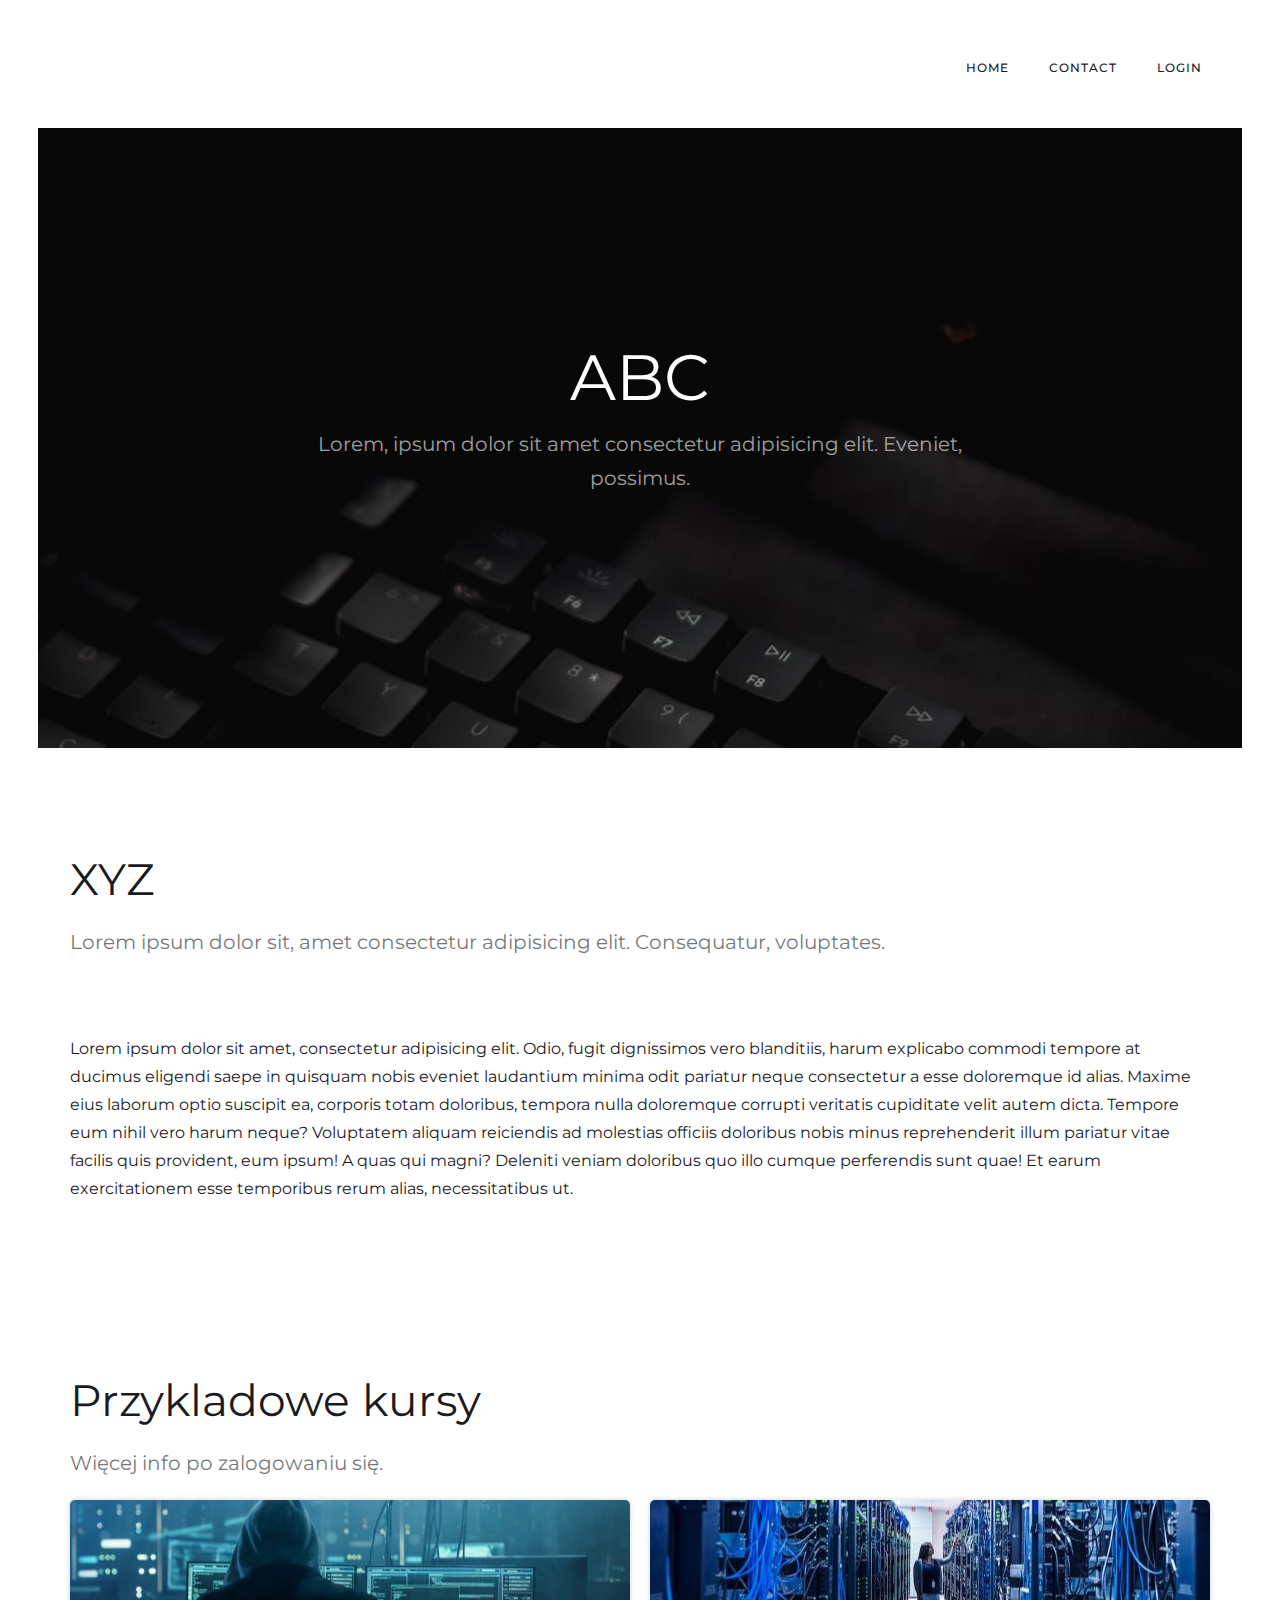
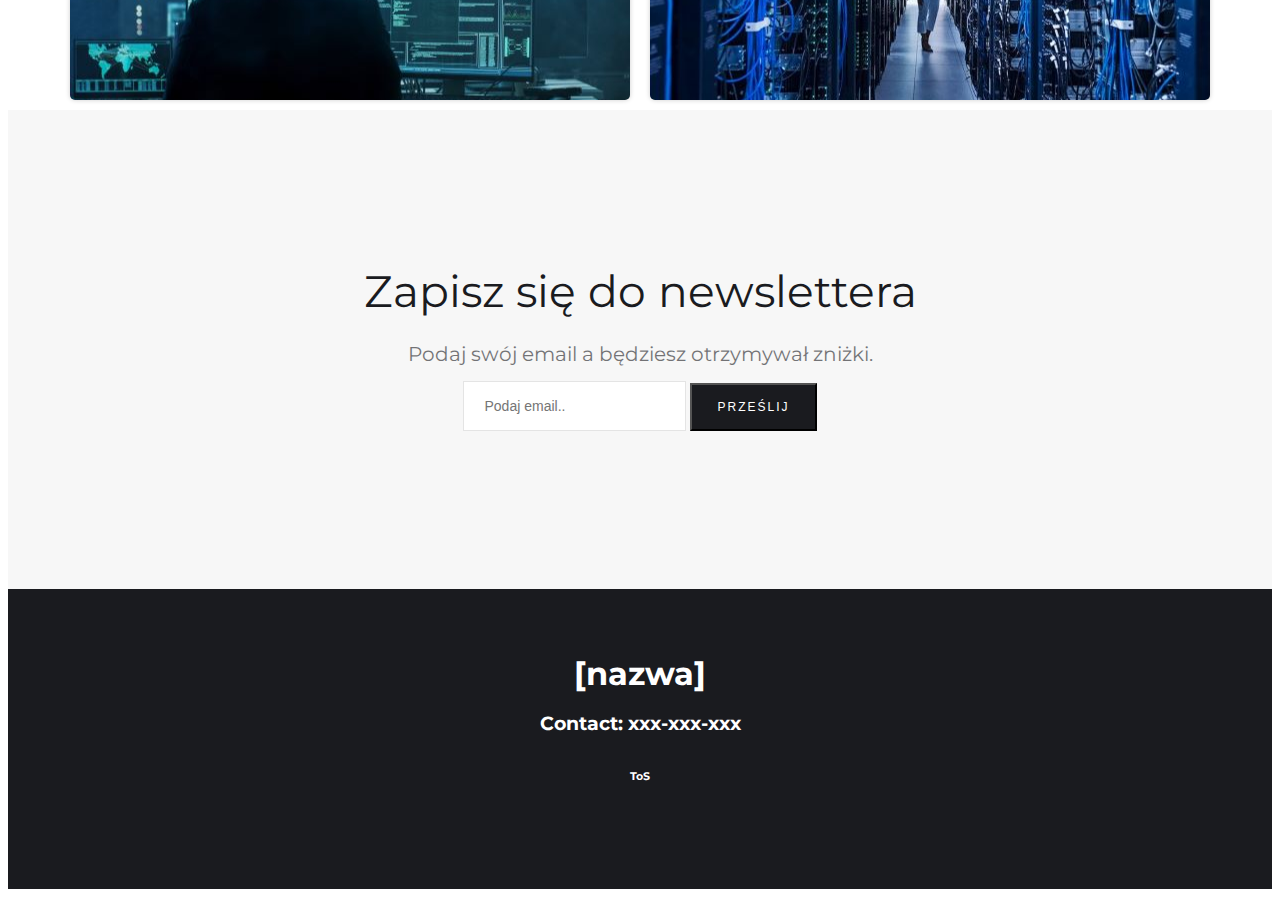
<file: index.html>
<!DOCTYPE html>
<html lang="en">
<head>
    <meta charset="UTF-8">
    <meta http-equiv="X-UA-Compatible" content="IE=edge">
    <meta name="viewport" content="width=device-width, initial-scale=1.0">
    <link href="https://fonts.googleapis.com/css2?family=Montserrat&display=swap" rel="stylesheet"> 
    <link href="../Styles/Components.css" rel="stylesheet"/>
    <link href="../Styles/Index.css" rel="stylesheet"/>
    <link rel="stylesheet" href="https://cdnjs.cloudflare.com/ajax/libs/font-awesome/6.2.1/css/all.min.css" integrity="sha512-MV7K8+y+gLIBoVD59lQIYicR65iaqukzvf/nwasF0nqhPay5w/9lJmVM2hMDcnK1OnMGCdVK+iQrJ7lzPJQd1w==" crossorigin="anonymous" referrerpolicy="no-referrer" />
    <title>NetCourse</title>
    <script src="https://ajax.googleapis.com/ajax/libs/jquery/3.6.1/jquery.min.js"></script>
    <script src="./JS/DynamicPages.js"></script>
    <script src="./JS/ColorChange.js"></script>
</head>
<body>
    <div>
        <nav class="navigation w-nav"> 
            <div class="navigation-items">
                <div class="logo">
                    <span id="colorChangeBtnNight" style="margin-right: 20px;">
                        <i class="fa-solid fa-circle"></i>
                    </span>
                </div>
                <div class="navigation-wrap">
                    <nav class="navigation-items w-nav-menu" id="navbar">
                        <a class="navigation-item w-nav-link" id="HomePage">Home</a>
                        <a class="navigation-item w-nav-link" id="ContactPage">Contact</a>
                        <a class="navigation-item w-nav-link" id="LoginPage">Login</a>
                    </nav>
                </div>
            </div>
        </nav>
        <div class="section-header">
            <div class="info-header">
                <div class="info-content">
                    <div class="info-text">
                        <div class="heading-big">
                            ABC
                            <br />
                        </div>
                        <div class="paragraph-big paragraph-bigger-light">
                            Lorem, ipsum dolor sit amet consectetur adipisicing elit. Eveniet, possimus.
                            <br />
                        </div>
                    </div>
                </div>
            </div>
        </div>
        <div class="container">
            <div class="main-wrap">
                <h1 class="h1-big-text">XYZ</h1>
                <div class="paragraph-big paragraph-bigger-light">
                    Lorem ipsum dolor sit, amet consectetur adipisicing elit. Consequatur, voluptates.
                </div>
            </div>
            <div class="main-paragraph-wrap">
                <p class="paragraph-bigger-light">Lorem ipsum dolor sit amet, consectetur adipisicing elit. Odio, fugit dignissimos vero blanditiis, harum explicabo commodi tempore at ducimus eligendi saepe in quisquam nobis eveniet laudantium minima odit pariatur neque consectetur a esse doloremque id alias. Maxime eius laborum optio suscipit ea, corporis totam doloribus, tempora nulla doloremque corrupti veritatis cupiditate velit autem dicta. Tempore eum nihil vero harum neque? Voluptatem aliquam reiciendis ad molestias officiis doloribus nobis minus reprehenderit illum pariatur vitae facilis quis provident, eum ipsum! A quas qui magni? Deleniti veniam doloribus quo illo cumque perferendis sunt quae! Et earum exercitationem esse temporibus rerum alias, necessitatibus ut.</p>
            </div>
        </div>
        <div class="container">
            <div class="product-heading">
                <h2 class="h1-big-text">Przykladowe kursy</h2>
                <div class="paragraph-big paragraph-bigger-light">Więcej info po zalogowaniu się.</div>
            </div>
        </div>
        <div class="e-courses-list">
            <div class="collection-wrap">
                <div class="collection-item" id="pen_test">

                </div>
                <div class="collection-item" id="net_eng">
                    
                </div>
            </div>
        </div>
        <div class="section-newsletter">
            <div class="container container-newsletter">
                <div class="product-heading">
                    <h2 class="h1-big-text">Zapisz się do newslettera</h2>
                    <div class="paragraph-big paragraph-bigger-light">Podaj swój email a będziesz otrzymywał zniżki.</div>
                </div>
                <form className="form-newsletter">
                    <input type="email" name="email" class="input-email" placeholder="Podaj email.." required />
                    <input type="submit" class="input-submit-button" value="Prześlij"/>
                </form>
            </div>
        </div>
        <footer class="footer">
            <div class="container container-footer">
                <h1>[nazwa]</h1>
                <h3>Contact: xxx-xxx-xxx</h3>
                <h6>ToS</h6>
            </div>
        </footer>
    </div>
</body>
</html>
</file>
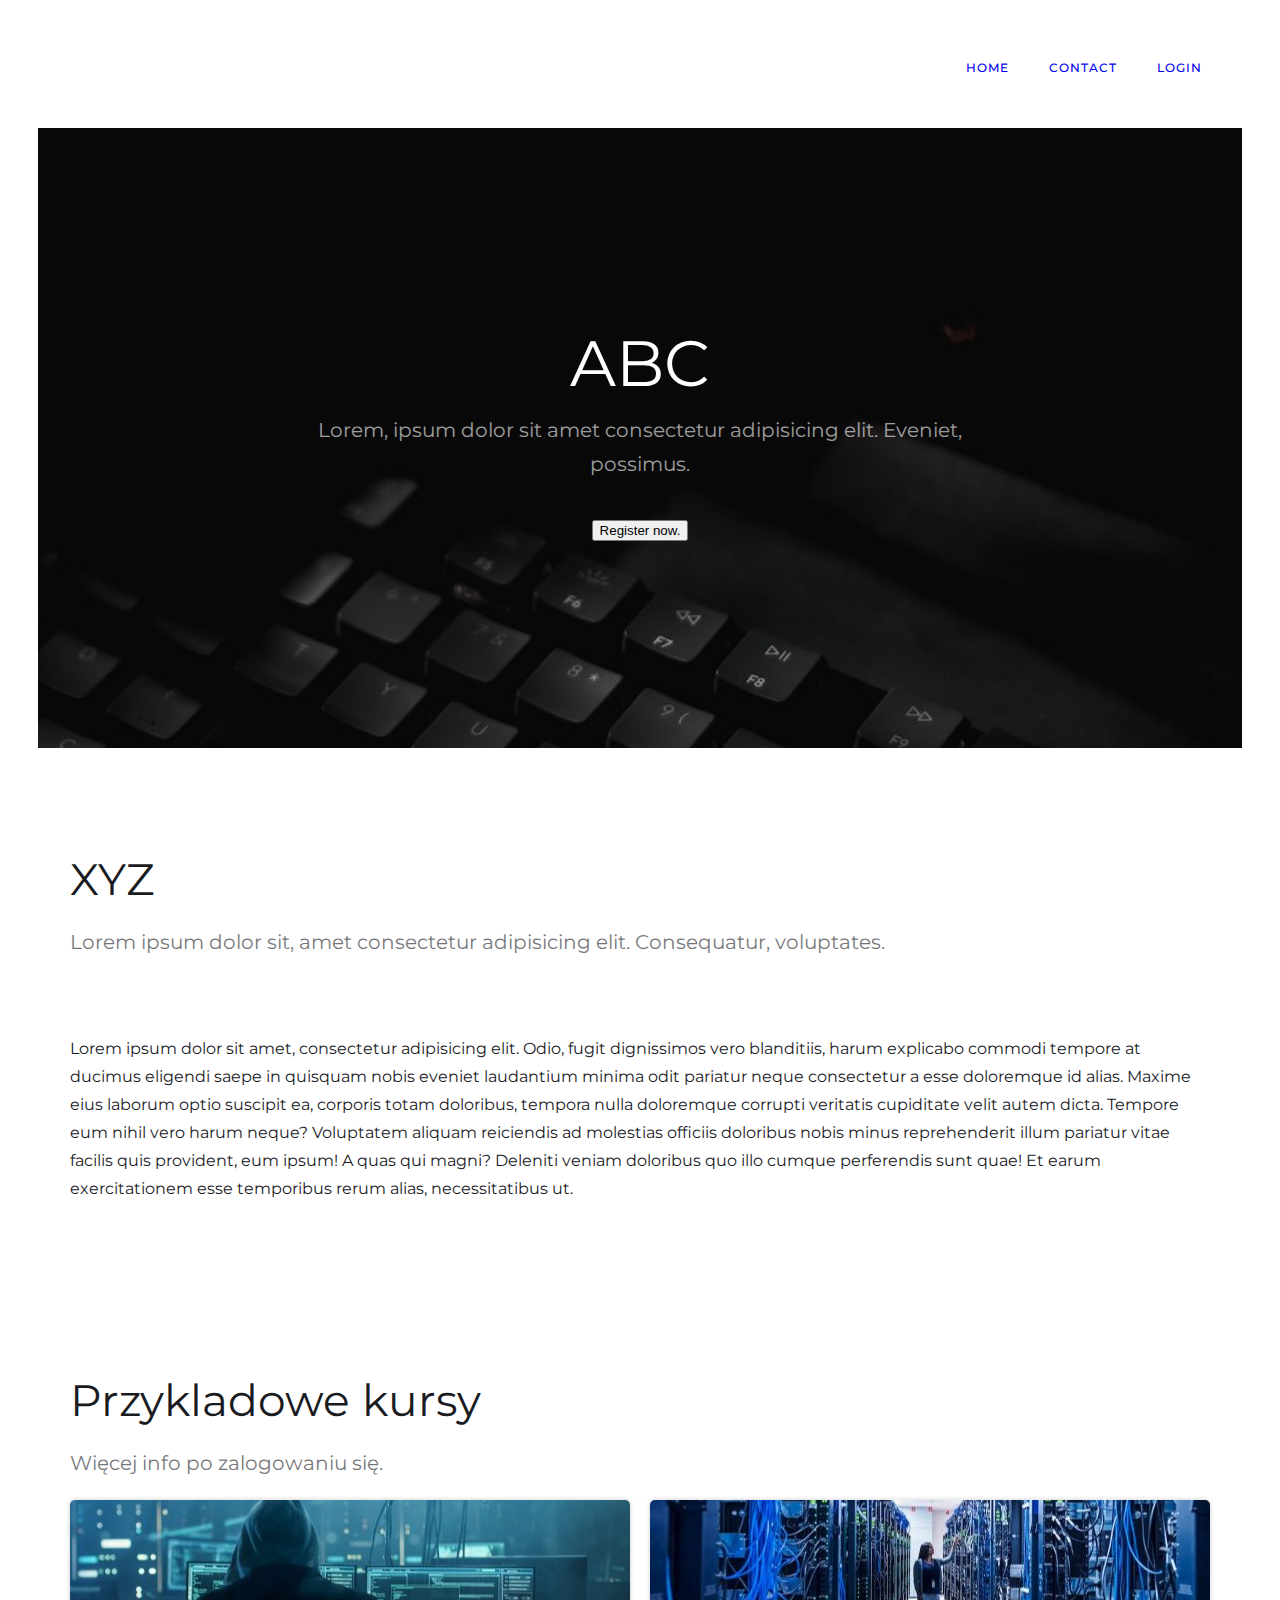
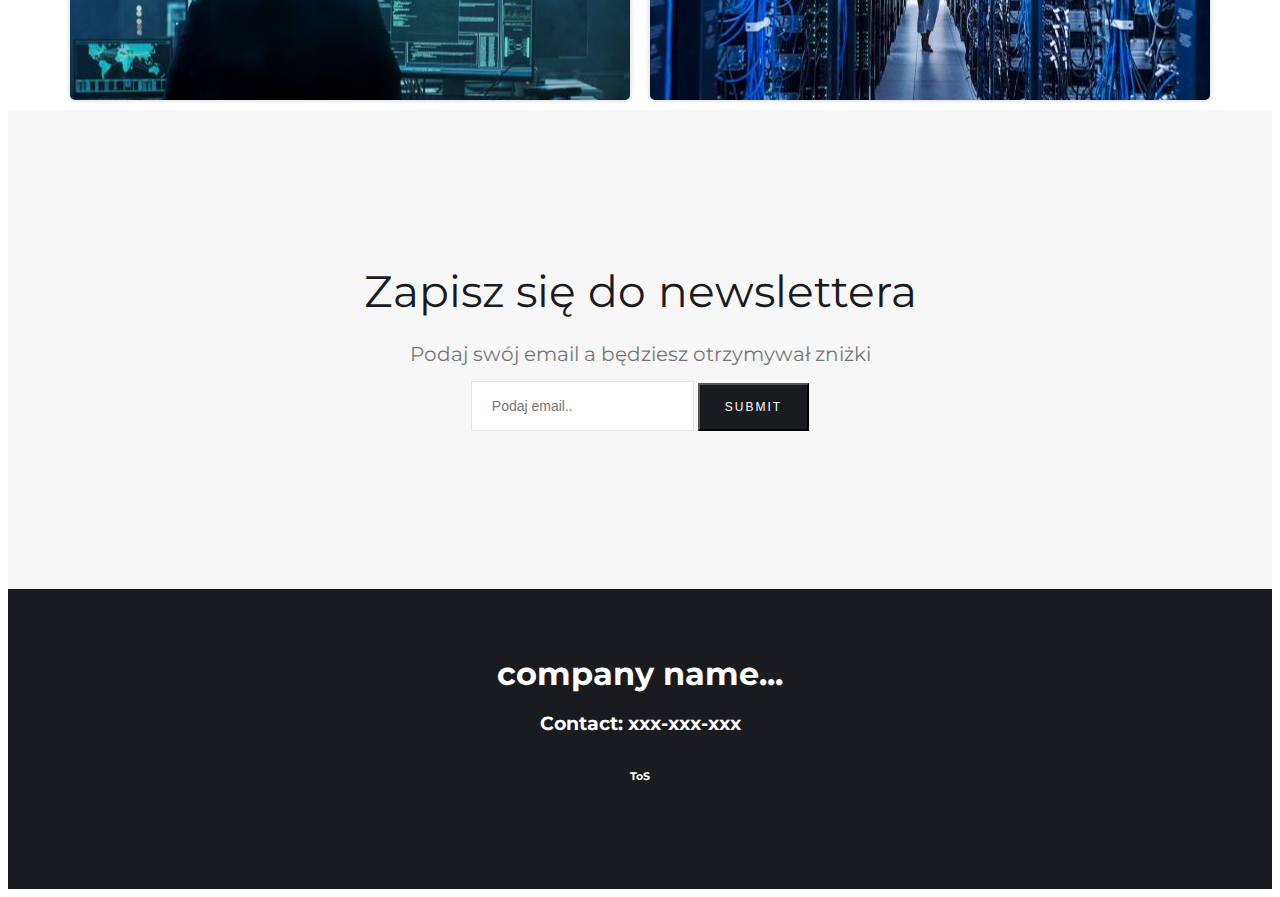
<file: Pages/index.html>
<!DOCTYPE html>
<html lang="en">
<head>
    <meta charset="UTF-8">
    <meta http-equiv="X-UA-Compatible" content="IE=edge">
    <meta name="viewport" content="width=device-width, initial-scale=1.0">
    <link href="https://fonts.googleapis.com/css2?family=Montserrat&display=swap" rel="stylesheet"> 
    <link href="../Styles/Components.css" rel="stylesheet"/>
    <link href="../Styles/Index.css" rel="stylesheet"/>
    <title>Strona</title>
</head>
<body>
    <div>
        <nav class="navigation w-nav"> 
            <div class="navigation-items">
                <div class="logo">
                    
                </div>
                <div class="navigation-wrap">
                    <nav class="navigation-items w-nav-menu">
                        <a class="navigation-item w-nav-link" href="../Pages/index.html">Home</a>
                        <a class="navigation-item w-nav-link" href="../Pages/Contact.html">Contact</a>
                        <a class="navigation-item w-nav-link" href="../Pages/Login.html">Login</a>
                    </nav>
                </div>
            </div>
        </nav>
        <div class="section-header">
            <div class="info-header">
                <div class="info-content">
                    <div class="info-text">
                        <div class="heading-big">
                            ABC
                            <br />
                        </div>
                        <div class="paragraph-big paragraph-bigger-light">
                            Lorem, ipsum dolor sit amet consectetur adipisicing elit. Eveniet, possimus.
                            <br />
                        </div>
                    </div>
                    <button class="reg-button">Register now.</button>
                </div>
            </div>
        </div>
        <div class="container">
            <div class="main-wrap">
                <h1 class="h1-big-text">XYZ</h1>
                <div class="paragraph-big paragraph-bigger-light">
                    Lorem ipsum dolor sit, amet consectetur adipisicing elit. Consequatur, voluptates.
                </div>
            </div>
            <div class="main-paragraph-wrap">
                <p class="paragraph-bigger-light">Lorem ipsum dolor sit amet, consectetur adipisicing elit. Odio, fugit dignissimos vero blanditiis, harum explicabo commodi tempore at ducimus eligendi saepe in quisquam nobis eveniet laudantium minima odit pariatur neque consectetur a esse doloremque id alias. Maxime eius laborum optio suscipit ea, corporis totam doloribus, tempora nulla doloremque corrupti veritatis cupiditate velit autem dicta. Tempore eum nihil vero harum neque? Voluptatem aliquam reiciendis ad molestias officiis doloribus nobis minus reprehenderit illum pariatur vitae facilis quis provident, eum ipsum! A quas qui magni? Deleniti veniam doloribus quo illo cumque perferendis sunt quae! Et earum exercitationem esse temporibus rerum alias, necessitatibus ut.</p>
            </div>
        </div>
        <div class="container">
            <div class="product-heading">
                <h2 class="h1-big-text">Przykladowe kursy</h2>
                <div class="paragraph-big paragraph-bigger-light">Więcej info po zalogowaniu się.</div>
            </div>
        </div>
        <div class="e-courses-list">
            <div class="collection-wrap">
                <div class="collection-item" id="pen_test">

                </div>
                <div class="collection-item" id="net_eng">
                    
                </div>
            </div>
        </div>
        <div class="section-newsletter">
            <div class="container container-newsletter">
                <div class="product-heading">
                    <h2 class="h1-big-text">Zapisz się do newslettera</h2>
                    <div class="paragraph-big paragraph-bigger-light">Podaj swój email a będziesz otrzymywał zniżki</div>
                </div>
                <form className="form-newsletter">
                    <input type="email" name="email" class="input-email" placeholder="Podaj email.." required />
                    <input type="submit" class="input-submit-button"/>
                </form>
            </div>
        </div>
        <footer class="footer">
            <div class="container container-footer">
                <h1>company name...</h1>
                <h3>Contact: xxx-xxx-xxx</h3>
                <h6>ToS</h6>
            </div>
        </footer>
    </div>
</body>
</html>
</file>
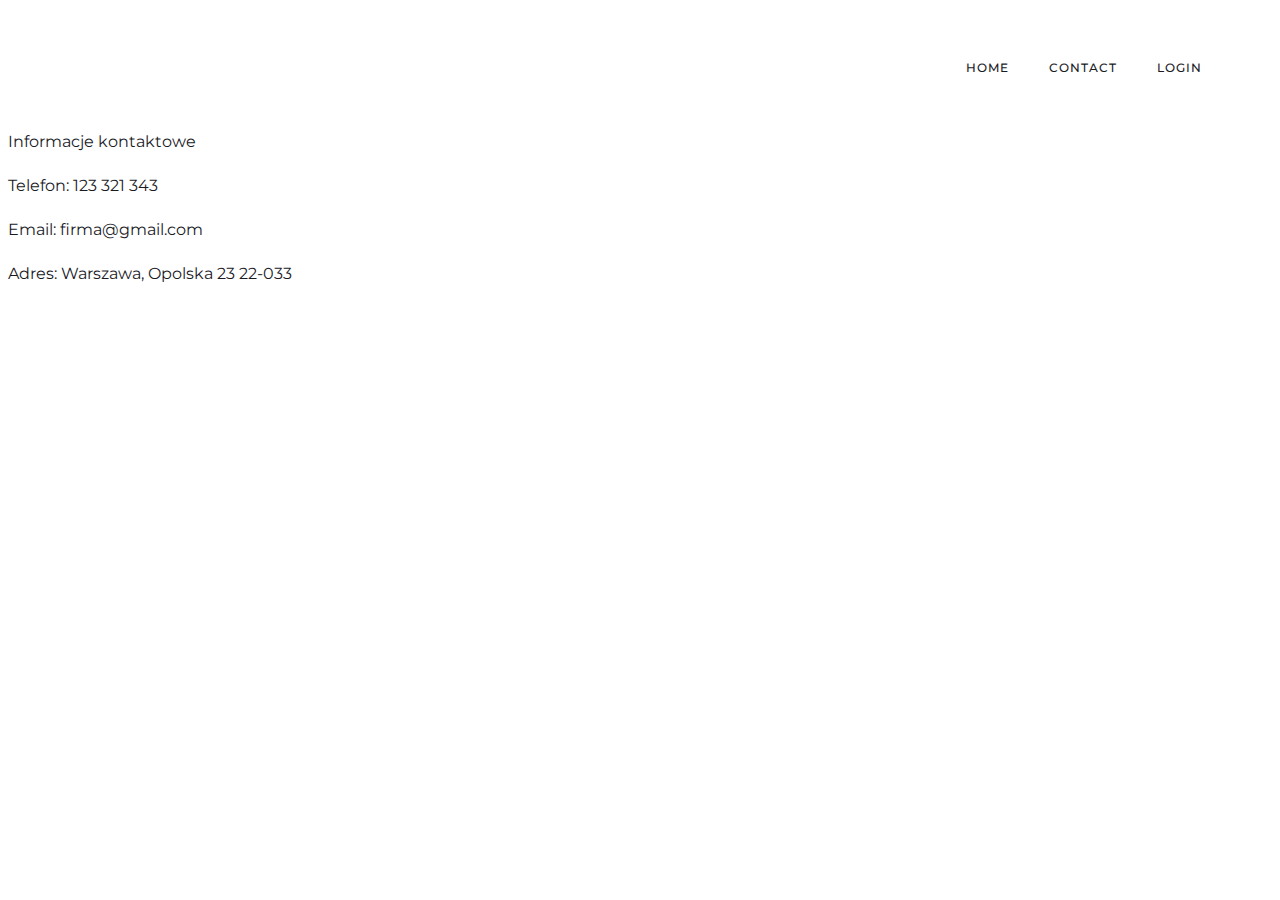
<file: Pages/Contact.html>
<!DOCTYPE html>
<html lang="en">
<head>
    <meta charset="UTF-8">
    <meta http-equiv="X-UA-Compatible" content="IE=edge">
    <meta name="viewport" content="width=device-width, initial-scale=1.0">
    <link href="https://fonts.googleapis.com/css2?family=Montserrat&display=swap" rel="stylesheet"> 
    <link href="../Styles/Components.css" rel="stylesheet"/>
    <link href="../Styles/Index.css" rel="stylesheet"/>
    <script src="https://ajax.googleapis.com/ajax/libs/jquery/3.6.1/jquery.min.js"></script>
    <script src="../JS/DynamicPages.js"></script>
    <title>Contact</title>
</head>
<body>
    <div>
        <nav class="navigation w-nav"> 
            <div class="navigation-items">
                <div class="logo">
                    
                </div>
                <div class="navigation-wrap">
                    <nav class="navigation-items w-nav-menu">
                        <a class="navigation-item w-nav-link" id="HomePage">Home</a>
                        <a class="navigation-item w-nav-link" id="ContactPage">Contact</a>
                        <a class="navigation-item w-nav-link" id="LoginPage">Login</a>
                    </nav>
                </div>
            </div>
        </nav>
        <div className="container">
            <div>
                <div className="paragraph-big paragraph-bigger-light">
                    Informacje kontaktowe
                </div>
                <p>Telefon: 123 321 343</p>
                <p>Email: firma@gmail.com</p>
                <p>Adres: Warszawa, Opolska 23 22-033</p>
            </div>
        </div>
    </div>
</body>
</html>
</file>
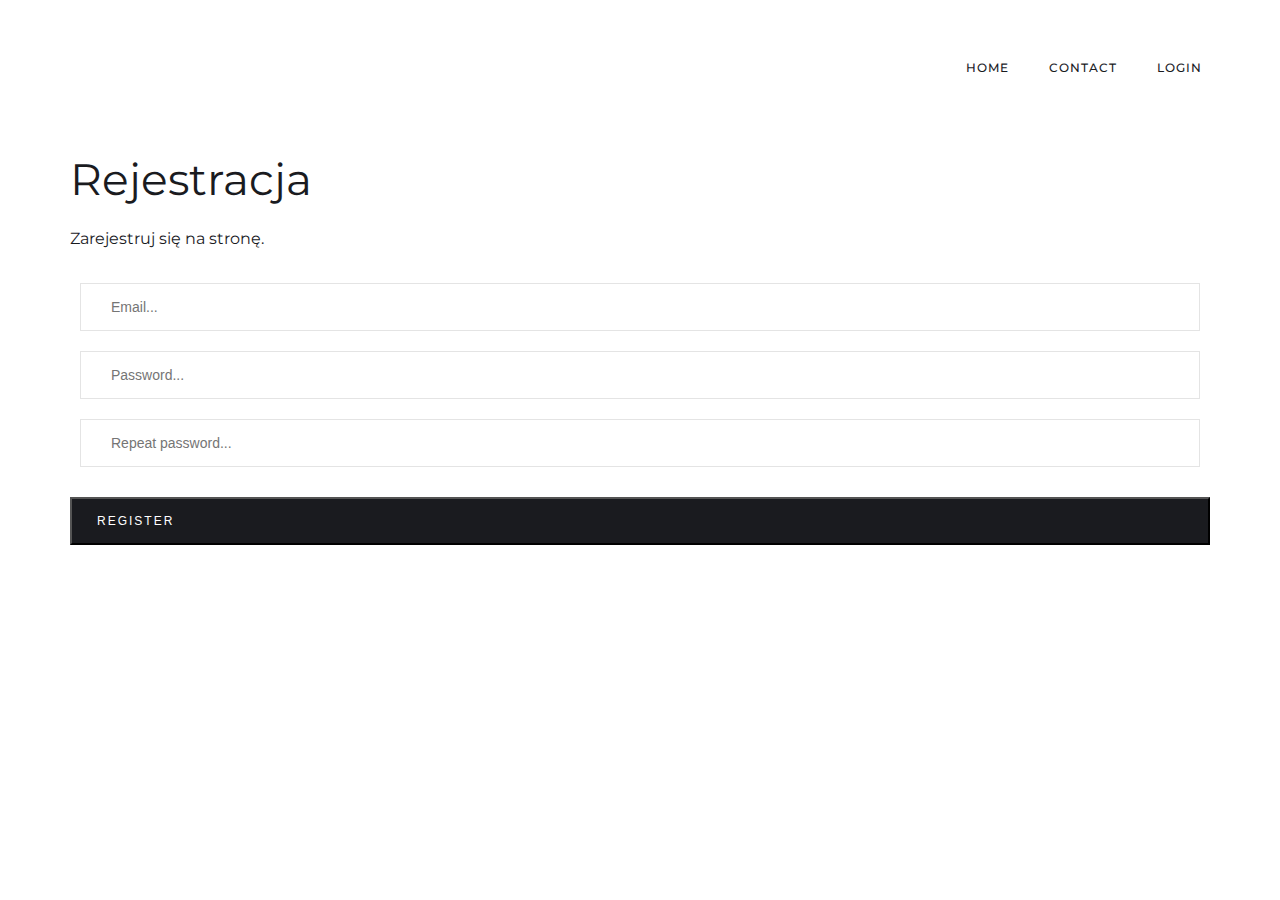
<file: Pages/Register.html>
<!DOCTYPE html>
<html lang="en">
<head>
    <meta charset="UTF-8">
    <meta http-equiv="X-UA-Compatible" content="IE=edge">
    <meta name="viewport" content="width=device-width, initial-scale=1.0">
    <link href="https://fonts.googleapis.com/css2?family=Montserrat&display=swap" rel="stylesheet"> 
    <link href="../Styles/Components.css" rel="stylesheet"/>
    <link href="../Styles/Index.css" rel="stylesheet"/>
    <link href="../Styles/Login.css" rel="stylesheet"/>
    <script src="https://ajax.googleapis.com/ajax/libs/jquery/3.6.1/jquery.min.js"></script>
    <script src="../JS/DynamicPages.js"></script>
    <script src="../JS/Validator.js"></script>
    <title>Register</title>
</head>
<body>
    <div>
        <nav class="navigation w-nav"> 
            <div class="navigation-items">
                <div class="logo">
                    
                </div>
                <div class="navigation-wrap">
                    <nav class="navigation-items w-nav-menu">
                        <a class="navigation-item w-nav-link" id="HomePage">Home</a>
                        <a class="navigation-item w-nav-link" id="ContactPage">Contact</a>
                        <a class="navigation-item w-nav-link" id="LoginPage">Login</a>
                    </nav>
                </div>
            </div>
        </nav>
        <div class="container">
            <h1 class="h1-big-text">Rejestracja</h1>
            <div className="paragraph-big paragraph-bigger-light" style="margin-bottom: 20px">
                Zarejestruj się na stronę.
            </div>
            <form class="login-form" id="form" action="/" method="POST">
                <input type="email" name="email" id="email"
                class="login-form-input" placeholder="Email..." required>
                <input type="password" name="password" id="password"
                class="login-form-input" placeholder="Password..." required>
                <input type="password" name="password-repeat" id="repeatPassword"
                class="login-form-input" placeholder="Repeat password..." required>
                <button type="submit" class="login-form-submit">Register</button>
            </form>
            <div id="show-error"></div>
        </div>
    </div>
</body>
</html>
</file>
<file: Styles/Components.css>
.navigation {
    display: flex;
    padding: 30px 50px;
    align-items: center;
}
.w-nav {
    position: relative;
    z-index: 1000;
}
.navigation-items {
    display: flex;
    justify-content: space-between;
    align-items: center;
    flex: 1;
}
.logo{
    flex: 1;
    z-index: 1;
    padding-left: 0px;
}
.w-nav-menu{
    position: relative;
    float: right;
}
.navigation-item {
    padding-top: 9px;
    padding-bottom: 9px;
    opacity: 1;
    font-size: 12px;
    line-height: 20px;
    font-weight: 500;
    letter-spacing: 1px;
    text-transform: uppercase;
}
.w-nav-link {
    position: relative;
    display: inline-block;
    vertical-align: top;
    text-decoration: none;
    padding: 20px;
    padding-top: 20px;
    padding-bottom: 20px;
    text-align: left;
    margin-left: auto;
    margin-right: auto;
}
a {
    display: block;
    text-decoration: underline;
}
.section-header {
    margin-right: 30px;
    margin-left: 30px;
}
.info-header{
    display: flex;
    height: 620px;
    margin-bottom: 100px;
    justify-content: center;
    align-items: center;
    background-color: #f4f4f4;
    background-image: url("../Images/Black_header.jpg");
    background-position: 50% 50%;
    background-size: cover;
    color: #fff;
}
.info-content{
    width: 70%;
    max-width: 1140px;
    margin-bottom: 20px;
    text-align: center;
}
.info-text{
    width: 80%;
    margin-right: auto;
    margin-bottom: 35px;
    margin-left: auto;
}
.heading-big{
    margin-top: 10px;
    margin-bottom: 10px;
    font-size: 64px;
    line-height: 80px;
    text-transform: none;
}
.paragraph-big{
    margin-bottom: 10px;
    opacity: 1;
    font-size: 20px;
    line-height: 34px;
    font-weight: 400;
}
.paragraph-big.paragraph-bigger-light{
    opacity: 0.6;
}
.container{
    width: 100%;
    max-width: 1140px;
    margin-right: auto;
    margin-left: auto;
}
.main-wrap{
    margin-bottom: 60px;
}
.h1-big-text{
    margin-top: 20px;
    margin-bottom: 15px;
    font-size: 44px;
    line-height: 62px;
    font-weight: 400;
}
.main-paragraph-wrap {
    margin-top: 40px;
    margin-bottom: 150px;
    display: flex;
    flex: 1;
}
.collection-wrap{
    width: 100%;
    display: flex;
    justify-content: center;
    flex-wrap: wrap;
}
.collection-item{
    background: #202020;
    position: relative;
    flex: 1;
    max-width: 560px;
    height: 200px;
    margin: 10px;
    border-radius: 5px;
    box-shadow: 0 0 5px rgba(0,0,0,0.2);
    background-repeat: no-repeat;
    background-position: center center;
    background-size: cover;
}
@media (max-width: 800px){
    .collection-item{
        flex: 100%;
        max-width: 600px;
    }
}
#pen_test{
    background-image: url("../Images/pen_test2.jpg")
}
#net_eng{
    background-image: url("../Images/network_eng2.jpg")
}
.section-newsletter {
    margin-right: 0px;
    margin-left: 0px;
    background-color: #f4f4f4bb;
}
@media (max-width: 767px) {
    .section-newsletter{
        margin-right: 15px;
        margin-left: 15px;
    }
}
.container.container-newsletter {
    display: flex;
    margin-bottom: auto;
    padding-top: 130px;
    padding-bottom: 140px;
    flex-direction: column;
    justify-content: center;
    align-items: center;
    text-align: center;
}
.input-email{
    margin-bottom: 18px;
    padding: 11px 20px;
    border: 1px solid #e4e4e4;
    border-radius: 0px;
    font-size: 14px;
    line-height: 26px;
}
@media(max-width: 767px) {
    .input-email {
        width: auto;
        margin-right: 0px;
        margin-bottom: 10px;
        text-align: center;
    }
}
.input-submit-button {
    padding: 12px 25px;
    border-radius: 0px;
    background-color: #1a1b1f;
    color: #fff;
    font-size: 12px;
    line-height: 20px;
    letter-spacing: 2px;
    text-decoration: none;
    text-transform: uppercase;
}
.container.container-footer{
    background-color: #1a1b1f;
    max-width: 1920px;
    height: 300px;
    color: white;
    text-align: center;
    padding-top: 50px;
}

.night-mode {
    background-color: #1a1b1f;
    color: white;
}
.light-mode: {
    background-color: white;
    color: #1a1b1f;
}
</file>
<file: Styles/Index.css>
body {
    font-family: Montserrat, sans-serif;
    color: #1a1b1f;
    font-size: 16px;
    line-height: 28px;
    font-weight: 400;
  }
  * {
    -webkit-box-sizing: border-box;
    -moz-box-sizing: border-box;
    box-sizing: border-box;
  }
</file>
<file: Styles/Login.css>
.login-form {
    display: flex;
    flex-direction: column;
    flex-wrap: wrap;
}
.login-form-input{
    padding: 10px 30px;
    margin: 10px;
    border: 1px solid #e4e4e4;
    border-radius: 0px;
    font-size: 14px;
    line-height: 26px;  
    display: flex;
}
.login-form-submit{
    margin-top: 20px;
    padding: 12px 25px;
    background-color: #1a1b1f;
    color: #fff;
    font-size: 12px;
    line-height: 20px;
    letter-spacing: 2px;
    text-decoration: none;
    display: flex;
    text-transform: uppercase;
}
</file>
